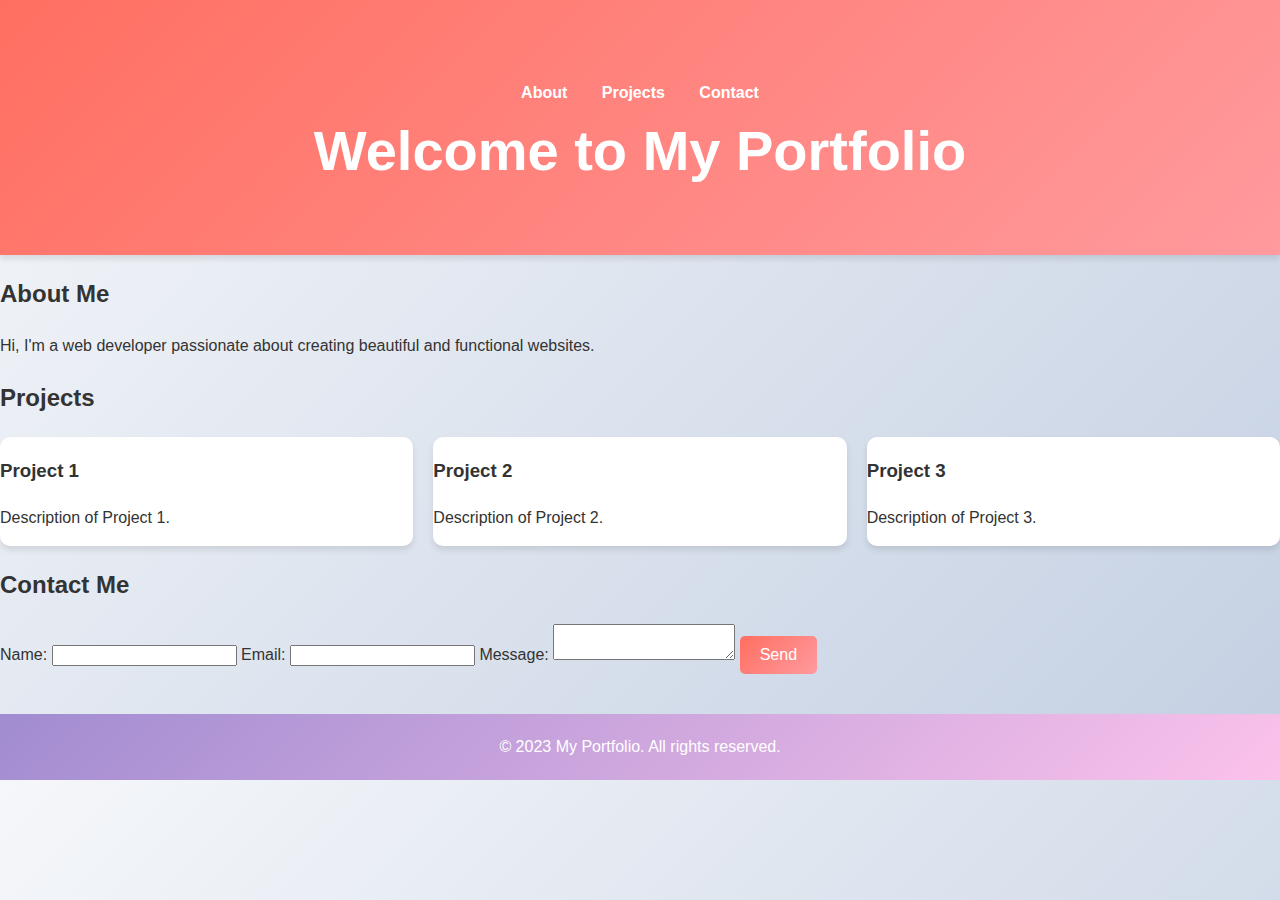
<file: update_index.html>
<!DOCTYPE html>
<html lang="en">
<head>
    <meta charset="UTF-8">
    <meta name="viewport" content="width=device-width, initial-scale=1.0">
    <title>My Portfolio</title>
    <link rel="stylesheet" href="styles.css">
</head>
<body>
    <header>
        <nav>
            <ul>
                <li><a href="#about">About</a></li>
                <li><a href="#projects">Projects</a></li>
                <li><a href="#contact">Contact</a></li>
            </ul>
        </nav>
        <h1>Welcome to My Portfolio</h1>
    </header>

    <section id="about">
        <h2>About Me</h2>
        <p>Hi, I'm a web developer passionate about creating beautiful and functional websites.</p>
    </section>

    <section id="projects">
        <h2>Projects</h2>
        <div class="project-grid">
            <div class="project-card">
                <h3>Project 1</h3>
                <p>Description of Project 1.</p>
            </div>
            <div class="project-card">
                <h3>Project 2</h3>
                <p>Description of Project 2.</p>
            </div>
            <div class="project-card">
                <h3>Project 3</h3>
                <p>Description of Project 3.</p>
            </div>
        </div>
    </section>

    <section id="contact">
        <h2>Contact Me</h2>
        <form>
            <label for="name">Name:</label>
            <input type="text" id="name" name="name" required>
            <label for="email">Email:</label>
            <input type="email" id="email" name="email" required>
            <label for="message">Message:</label>
            <textarea id="message" name="message" required></textarea>
            <button type="submit">Send</button>
        </form>
    </section>

    <footer>
        <p>&copy; 2023 My Portfolio. All rights reserved.</p>
    </footer>
</body>
</html>
</file>
<file: styles.css>
/* General Styles */
body {
  font-family: 'Poppins', sans-serif;
  margin: 0;
  padding: 0;
  line-height: 1.6;
  color: #333;
  background: linear-gradient(135deg, #f5f7fa, #c3cfe2);
}

.container {
  width: 90%;
  max-width: 1200px;
  margin: 0 auto;
}

/* Header */
header {
  background: linear-gradient(135deg, #ff6f61, #ff9a9e);
  color: #fff;
  padding: 60px 0;
  text-align: center;
  box-shadow: 0 4px 6px rgba(0, 0, 0, 0.1);
}

header h1 {
  margin: 0;
  font-size: 3.5rem;
  font-weight: 600;
  animation: fadeInDown 1s ease-in-out;
}

header .tagline {
  font-size: 1.5rem;
  margin: 10px 0;
  animation: fadeInUp 1s ease-in-out;
}

header .highlight {
  color: #ffeb3b;
  font-weight: bold;
}

nav ul {
  list-style: none;
  padding: 0;
  margin: 20px 0 0;
}

nav ul li {
  display: inline;
  margin: 0 15px;
}

nav ul li a {
  color: #fff;
  text-decoration: none;
  font-weight: bold;
  transition: color 0.3s ease;
}

nav ul li a:hover {
  color: #ffeb3b;
}

/* Sections */
.section {
  padding: 80px 0;
  background: #fff;
  margin: 20px 0;
  border-radius: 10px;
  box-shadow: 0 4px 6px rgba(0, 0, 0, 0.1);
}

.section h2 {
  text-align: center;
  margin-bottom: 40px;
  font-size: 2.5rem;
  color: #333;
  animation: fadeIn 1s ease-in-out;
}

/* About Section */
.about-content {
  max-width: 800px;
  margin: 0 auto;
  text-align: center;
  font-size: 1.1rem;
  line-height: 1.8;
}

.about-content .highlight {
  color: #ff6f61;
  font-weight: bold;
}

/* Projects Section */
.project-grid {
  display: grid;
  grid-template-columns: repeat(auto-fit, minmax(300px, 1fr));
  gap: 20px;
}

.project-card {
  background: #fff;
  border-radius: 10px;
  overflow: hidden;
  box-shadow: 0 4px 6px rgba(0, 0, 0, 0.1);
  transition: transform 0.3s ease, box-shadow 0.3s ease;
}

.project-card:hover {
  transform: translateY(-10px);
  box-shadow: 0 8px 12px rgba(0, 0, 0, 0.2);
}

.project-image img {
  width: 100%;
  height: 200px;
  object-fit: cover;
}

.project-info {
  padding: 20px;
  text-align: center;
}

.project-info h3 {
  margin: 0 0 10px;
  font-size: 1.5rem;
  color: #333;
}

.project-info p {
  margin: 0 0 15px;
  color: #666;
}

.project-link {
  color: #ff6f61;
  text-decoration: none;
  font-weight: bold;
  transition: color 0.3s ease;
}

.project-link:hover {
  color: #ff9a9e;
}

/* Skills Section */
.skills-grid {
  display: grid;
  grid-template-columns: repeat(auto-fit, minmax(200px, 1fr));
  gap: 20px;
}

.skill {
  background: linear-gradient(135deg, #a18cd1, #fbc2eb);
  padding: 20px;
  border-radius: 10px;
  text-align: center;
  color: #fff;
  transition: transform 0.3s ease;
}

.skill:hover {
  transform: translateY(-10px);
}

.skill-icon {
  font-size: 2rem;
  margin-bottom: 10px;
}

.skill h3 {
  margin: 0 0 10px;
  font-size: 1.5rem;
}

.skill p {
  margin: 0;
  font-size: 1rem;
}

/* Contact Section */
.contact-content {
  max-width: 600px;
  margin: 0 auto;
  text-align: center;
}

.contact-content p {
  font-size: 1.1rem;
  margin-bottom: 20px;
}

.form-group {
  margin-bottom: 15px;
  text-align: left;
}

.form-group label {
  display: block;
  margin-bottom: 5px;
  font-weight: bold;
  color: #333;
}

.form-group input,
.form-group textarea {
  width: 100%;
  padding: 10px;
  border: 1px solid #ccc;
  border-radius: 5px;
  font-size: 1rem;
  transition: border-color 0.3s ease;
}

.form-group input:focus,
.form-group textarea:focus {
  border-color: #ff6f61;
  outline: none;
}

button[type="submit"] {
  background: linear-gradient(135deg, #ff6f61, #ff9a9e);
  color: #fff;
  border: none;
  padding: 10px 20px;
  border-radius: 5px;
  font-size: 1rem;
  cursor: pointer;
  transition: transform 0.3s ease, background 0.3s ease;
}

button[type="submit"]:hover {
  background: linear-gradient(135deg, #ff9a9e, #ff6f61);
  transform: translateY(-2px);
}

/* Footer */
footer {
  background: linear-gradient(135deg, #a18cd1, #fbc2eb);
  color: #fff;
  text-align: center;
  padding: 20px 0;
  margin-top: 40px;
}

footer p {
  margin: 0;
  font-size: 1rem;
}

.social-links {
  margin-top: 10px;
}

.social-links a {
  color: #fff;
  text-decoration: none;
  margin: 0 10px;
  transition: color 0.3s ease;
}

.social-links a:hover {
  color: #ffeb3b;
}

/* Animations */
@keyframes fadeIn {
  from {
    opacity: 0;
  }
  to {
    opacity: 1;
  }
}

@keyframes fadeInDown {
  from {
    opacity: 0;
    transform: translateY(-20px);
  }
  to {
    opacity: 1;
    transform: translateY(0);
  }
}

@keyframes fadeInUp {
  from {
    opacity: 0;
    transform: translateY(20px);
  }
  to {
    opacity: 1;
    transform: translateY(0);
  }
}
</file>
